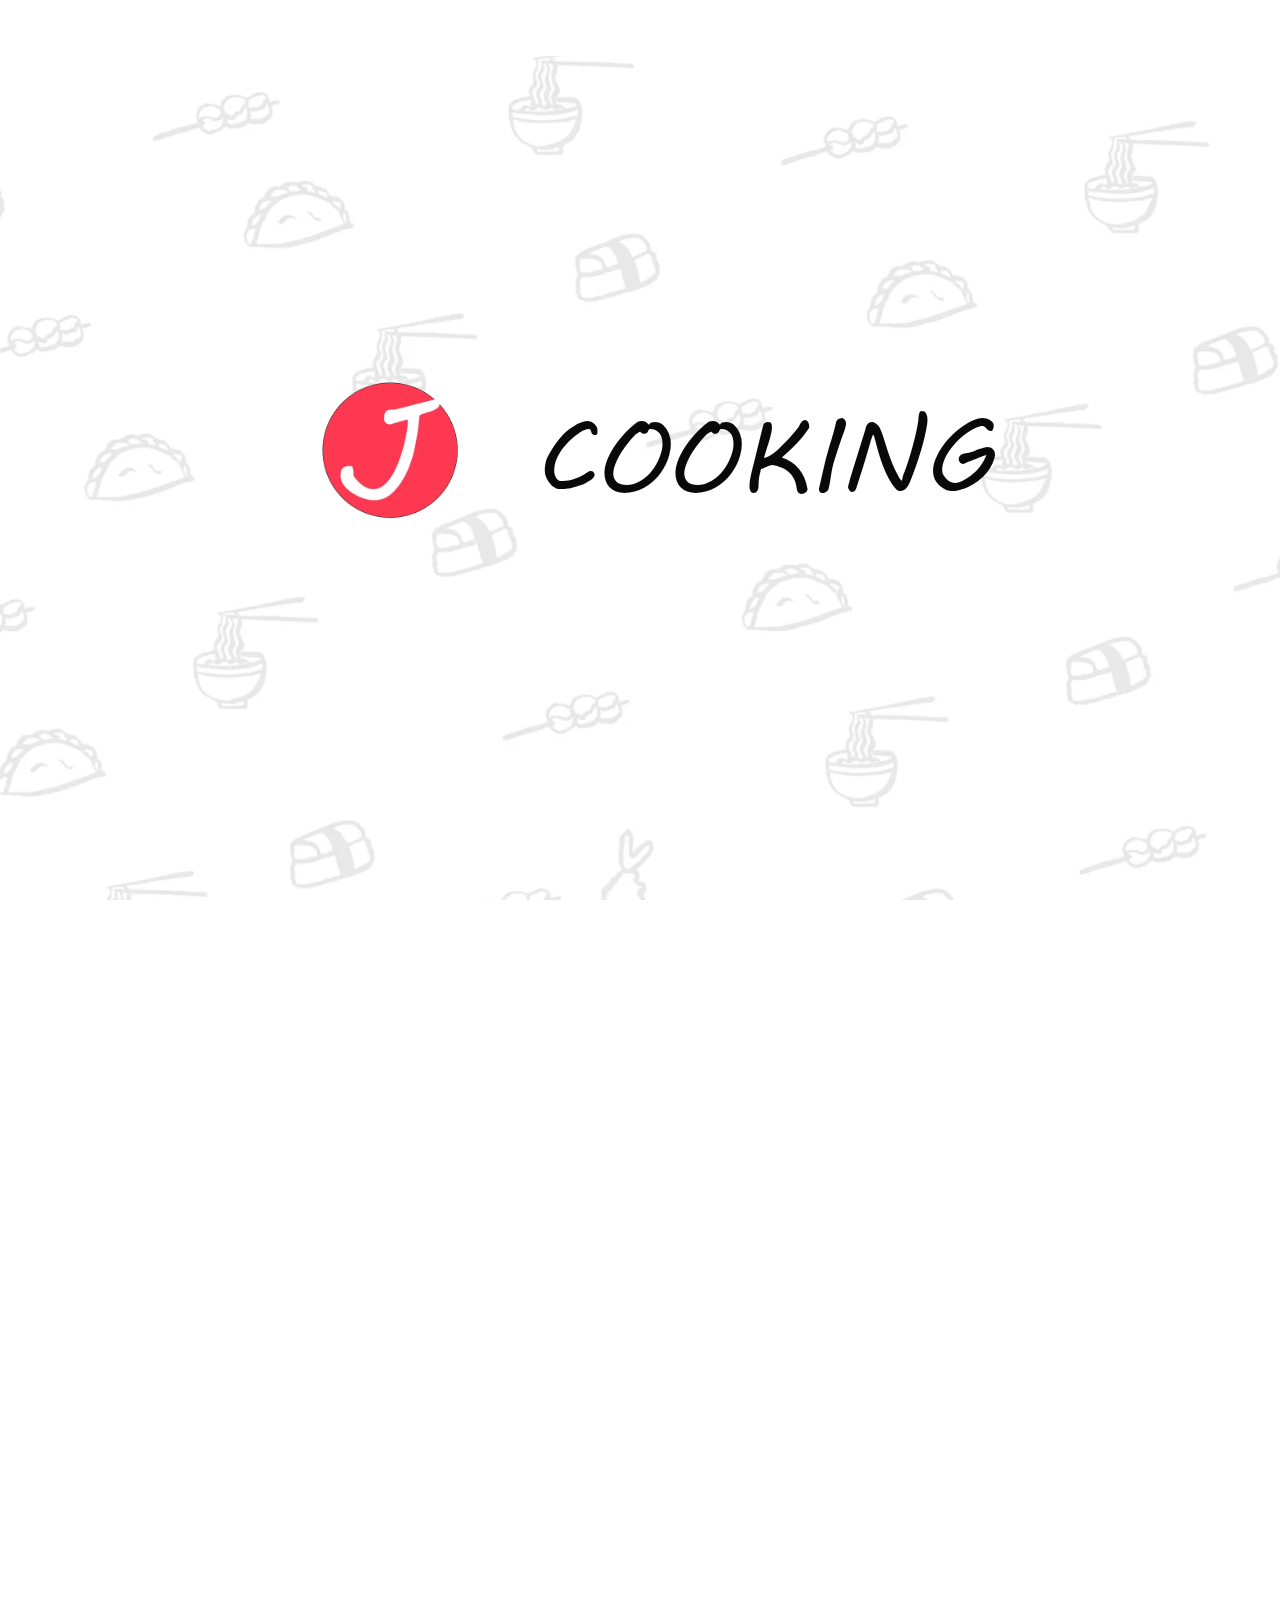
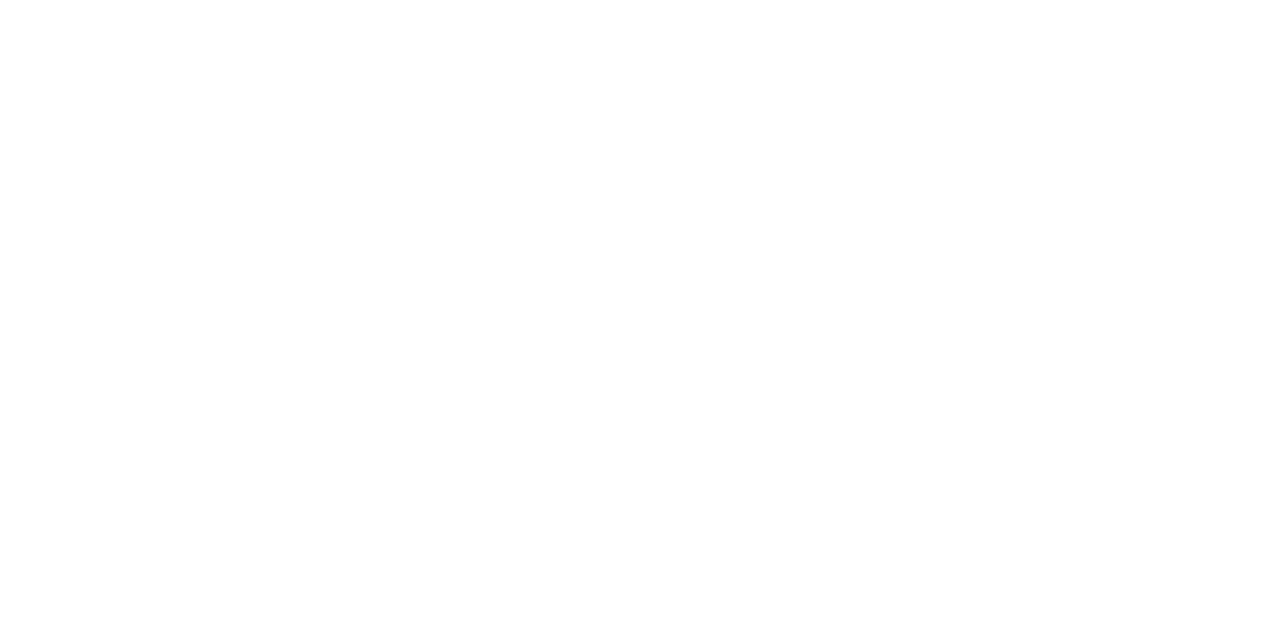
<file: index.html>
<!DOCTYPE html>
<html lang="en">
  <head>
    <meta charset="UTF-8" />
    <meta http-equiv="X-UA-Compatible" content="IE=edge" />
    <meta name="viewport" content="width=device-width, initial-scale=1.0" />
    <meta
      name="description"
      content="Site de presentation de Sushi ,Ramen ,Tempura,Okonomiyaki,Tonkatsu,Udon,
      Yakitori,Miso soup,Gyoza,Shabu-shabu"
    />
    <link rel="shortcut icon" href="images/logoIco.ico" type="image/x-icon" />
    <link rel="stylesheet" href="css/bootstrap.min.css" />
    <link rel="stylesheet" href="css/general.css" />
    <link rel="stylesheet" href="css/index.css" />
    <script src="js/bootstrap.min.js" defer></script>
    <script src="js/gsap.min.js" defer></script>
    <script src="js/indexA.js" defer></script>
    <title>Top 10 des meilleures recettes japonaises - J COOKING</title>
  </head>
  <body>
    <!-- debut du bar de navigation -->
    <nav class="navbar navbar-expand-lg bg-white position-fixed top-0 w-100">
      <div class="container-fluid">
        <!-- lien avec logo et nom -->
        <a class="navbar-brand d-flex align-items-center" href="index.html">
          <img
            src="images/logo.webp"
            alt="Logo de J-COOKING"
            width="40"
            height="40"
          />
          <span class="ms-2">COOKING</span></a
        >
        <!-- botton d'option en responsive -->
        <button
          class="navbar-toggler"
          type="button"
          data-bs-toggle="collapse"
          data-bs-target="#navbarNavAltMarkup"
          aria-controls="navbarNavAltMarkup"
          aria-expanded="false"
          aria-label="Toggle navigation"
        >
          <span class="navbar-toggler-icon"></span>
        </button>
        <div class="collapse navbar-collapse" id="navbarNavAltMarkup">
          <!-- margin auto sur l'axe x -->
          <div class="mx-auto"></div>
          <!-- list des option -->
          <div class="navbar-nav me-5 presentation">
            <a
              class="nav-link ms-3 ms-lg-0 active"
              aria-current="page"
              href="index.html"
              >Accueil</a
            >
            <a class="nav-link ms-3 ms-lg-0" href="otherPage/Plats.html"
              >Plats</a
            >
            <a class="nav-link ms-3 ms-lg-0" href="otherPage/Apropos.html"
              >A propos</a
            >
          </div>
        </div>
      </div>
    </nav>
    <!-- fin du bar de navigation -->
    <div class="container-fluid h-100 presentation">
      <div class="navfict"></div>
      <div class="row h-100 align-items-center">
        <div
          class="col-12 col-md-6 h-50 d-flex align-items-center justify-content-center"
        >
          <div class="w-100 w-md-75">
            <h1 class="titreSec">
              BIENVENUE SUR <span class="nomSite">J COOKING</span>
            </h1>
            <p>
              Découvrez les 10 meilleurs plats japonais sur notre page dédiée !
              Des sushis aux ramens en passant par les tempuras, laissez-vous
              tenter par une sélection de plats délicieux et partez pour un
              voyage culinaire passionnant à travers le Japon.
            </p>
          </div>
        </div>
        <div class="col-12 col-md-6 h-50">
          <img
            src="images/sa.webp"
            alt=""
            class="object-fit-contain w-100 h-100"
          />
        </div>
      </div>
      <div class="row h-md-100 align-items-center">
        <div
          class="col-12 col-md-6 d-flex align-items-center justify-content-center"
        >
          <div class="w-100 w-md-75">
            <h1 class="titreSec">PETIT HISTORIQUE DES RECETTES JAPONAIS</h1>
            <p>
              La cuisine japonaise a une longue histoire qui remonte à des
              siècles avant notre ère. Elle est influencée par les traditions
              locales ainsi que par les influences étrangères, notamment
              chinoises et coréennes. Au fil des siècles, la cuisine japonaise
              s'est diversifiée pour inclure une variété de plats savoureux tels
              que le sushi, le tempura, le ramen, le soba, le udon, le yakitori
              et le tonkatsu. Aujourd'hui, la cuisine japonaise est considérée
              comme l'une des plus saines et des plus raffinées du monde.
            </p>
          </div>
        </div>
        <div class="col-12 col-md-6 h-50">
          <img
            src="images/sa2.webp"
            alt=""
            class="object-fit-contain w-100 h-100"
          />
        </div>
      </div>
      <div class="container">
        <footer class="py-3 my-4">
          <ul class="nav justify-content-center border-bottom pb-3 mb-3">
            <li class="nav-item">
              <a href="index.html" class="nav-link px-2 text-muted">Accueil</a>
            </li>
            <li class="nav-item">
              <a href="otherPage/Plats.html" class="nav-link px-2 text-muted"
                >Plats</a
              >
            </li>
            <li class="nav-item">
              <a href="otherPage/Apropos.html" class="nav-link px-2 text-muted"
                >A propos</a
              >
            </li>
          </ul>
          <div
            class="d-flex flex-wrap justify-content-between align-items-center py-3 my-4"
          >
            <span class="mb-0 text-muted">Create by LOOM</span>

            <ul
              class="nav col-md-4 justify-content-end list-unstyled d-flex align-items-center"
            >
              <li class="ms-4">
                <a
                  href="https://web.facebook.com/nameno.rkt.9"
                  target="_blank"
                  aria-label="Lien vers le facebook de namenorkt"
                  ><img width="20" height="20" src="images/fb.webp" alt=""
                /></a>
              </li>
              <li class="ms-4">
                <a
                  href="https://www.instagram.com/namenorkt/"
                  target="_blank"
                  aria-label="Lien vers l'instagram de namenorkt"
                  ><img width="20" height="20" src="images/insta.webp" alt=""
                /></a>
              </li>
            </ul>
          </div>
        </footer>
      </div>
    </div>
  </body>
</html>
</file>
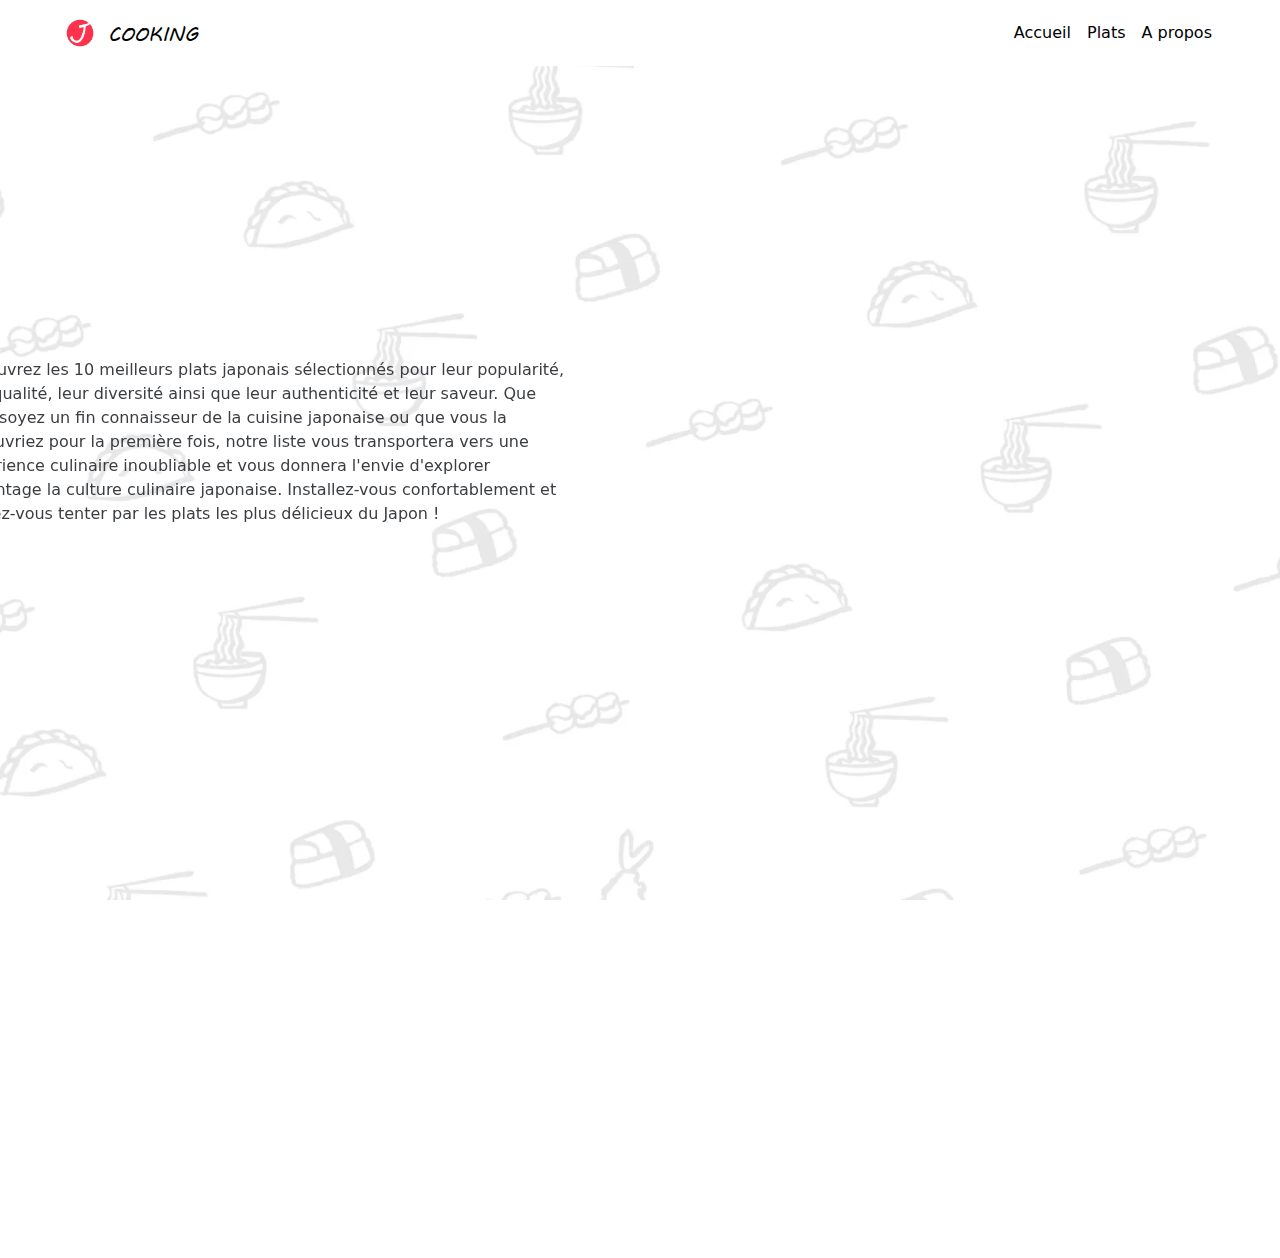
<file: otherPage/Apropos.html>
<!DOCTYPE html>
<html lang="en">
  <head>
    <meta charset="UTF-8" />
    <meta http-equiv="X-UA-Compatible" content="IE=edge" />
    <meta name="viewport" content="width=device-width, initial-scale=1.0" />
    <link
      rel="shortcut icon"
      href="../images/logoIco.ico"
      type="image/x-icon"
    />

    <link rel="stylesheet" href="../css/bootstrap.min.css" />
    <link rel="stylesheet" href="../css/general.css" />
    <script src="../js/bootstrap.min.js" defer></script>
    <script src="../js/gsap.min.js" defer></script>
    <script src="../js/aproposA.js" defer></script>
    <title>Top 10 des meilleures recettes japonaises - J COOKING</title>
  </head>
  <body>
    <!-- debut du bar de navigation -->
    <nav class="navbar navbar-expand-lg bg-white position-fixed top-0 w-100">
      <div class="container-fluid">
        <!-- lien avec logo et nom -->
        <a class="navbar-brand d-flex align-items-center" href="../index.html">
          <img
            src="../images/logo.webp"
            alt="Logo de J-COOKING"
            width="40"
            height="40"
          />
          <span class="ms-2">COOKING</span></a
        >
        <!-- botton d'option en responsive -->
        <button
          class="navbar-toggler"
          type="button"
          data-bs-toggle="collapse"
          data-bs-target="#navbarNavAltMarkup"
          aria-controls="navbarNavAltMarkup"
          aria-expanded="false"
          aria-label="Toggle navigation"
        >
          <span class="navbar-toggler-icon"></span>
        </button>
        <div class="collapse navbar-collapse" id="navbarNavAltMarkup">
          <!-- margin auto sur l'axe x -->
          <div class="mx-auto"></div>
          <!-- list des option -->
          <div class="navbar-nav me-5">
            <a
              class="nav-link ms-3 ms-lg-0 active"
              aria-current="page"
              href="../index.html"
              >Accueil</a
            >
            <a class="nav-link ms-3 ms-lg-0" href="Plats.html">Plats</a>
            <a class="nav-link ms-3 ms-lg-0" href="Apropos.html">A propos</a>
          </div>
        </div>
      </div>
    </nav>
    <!-- fin du bar de navigation -->
    <div class="container-fluid h-100">
      <div class="navfict"></div>
      <div class="row h-md-100 align-items-center">
        <div
          class="col-12 col-md-6 d-flex align-items-center justify-content-center gauche"
        >
          <p>
            Découvrez les 10 meilleurs plats japonais sélectionnés pour leur
            popularité, leur qualité, leur diversité ainsi que leur authenticité
            et leur saveur. Que vous soyez un fin connaisseur de la cuisine
            japonaise ou que vous la découvriez pour la première fois, notre
            liste vous transportera vers une expérience culinaire inoubliable et
            vous donnera l'envie d'explorer davantage la culture culinaire
            japonaise. Installez-vous confortablement et laissez-vous tenter par
            les plats les plus délicieux du Japon !
          </p>
        </div>
        <div
          class="col-12 col-md-6 d-flex align-items-center justify-content-center droit"
        >
          <img
            src="../images/sa3.webp"
            alt=""
            class="object-fit-contain w-100 h-100"
          />
        </div>
      </div>
      <div class="container">
        <footer class="py-3 my-4">
          <ul class="nav justify-content-center border-bottom pb-3 mb-3">
            <li class="nav-item">
              <a href="../index.html" class="nav-link px-2 text-muted"
                >Accueil</a
              >
            </li>
            <li class="nav-item">
              <a href="Plats.html" class="nav-link px-2 text-muted">Plats</a>
            </li>
            <li class="nav-item">
              <a href="Apropos.html" class="nav-link px-2 text-muted"
                >A propos</a
              >
            </li>
          </ul>
          <div
            class="d-flex flex-wrap justify-content-between align-items-center py-3 my-4"
          >
            <span class="mb-0 text-muted">Create by LOOM</span>

            <ul
              class="nav col-md-4 justify-content-end list-unstyled d-flex align-items-center"
            >
              <li class="ms-4">
                <a
                  href="https://web.facebook.com/nameno.rkt.9"
                  target="_blank"
                  aria-label="Lien vers le facebook de namenorkt"
                  ><img width="20" height="20" src="../images/fb.webp" alt=""
                /></a>
              </li>
              <li class="ms-4">
                <a
                  href="https://www.instagram.com/namenorkt/"
                  target="_blank"
                  aria-label="Lien vers l'instagram de namenorkt"
                  ><img
                    width="20"
                    height="20"
                    src="../images/insta.webp"
                    alt=""
                /></a>
              </li>
            </ul>
          </div>
        </footer>
      </div>
    </div>
  </body>
</html>
</file>
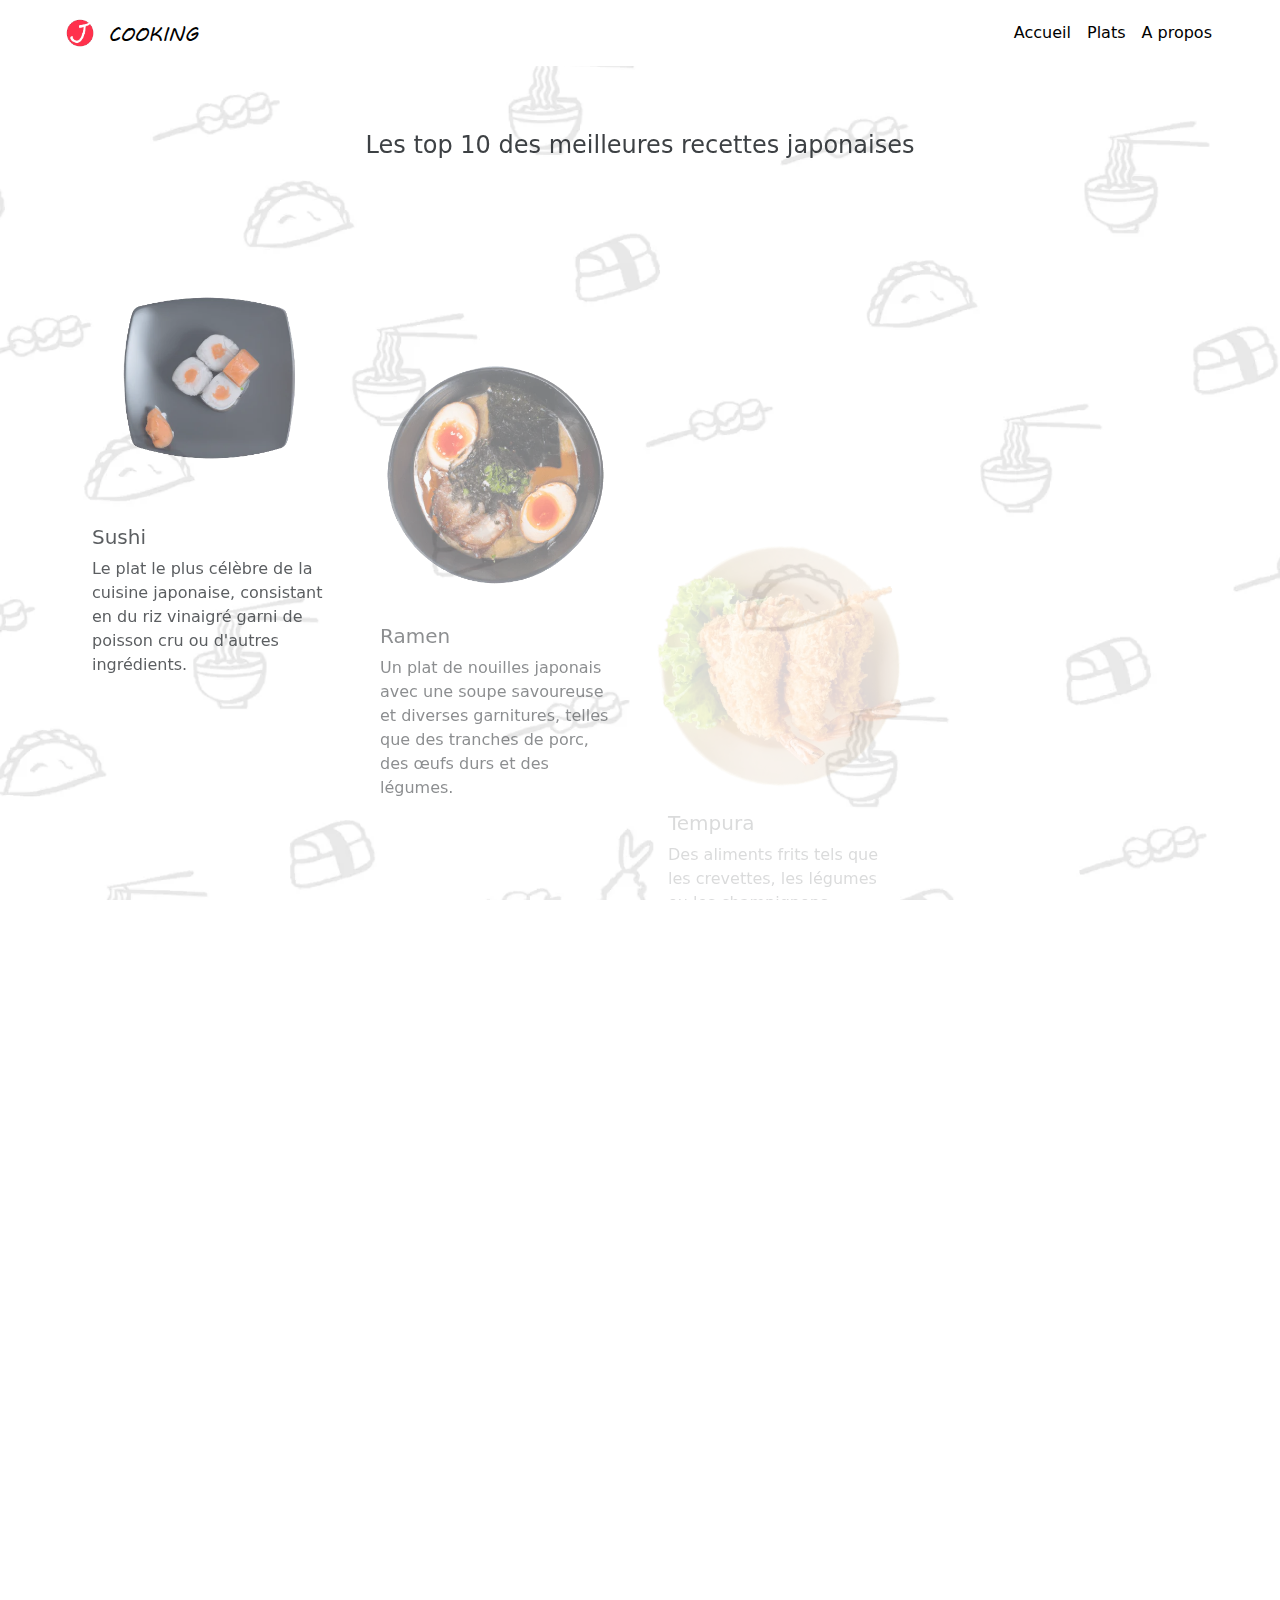
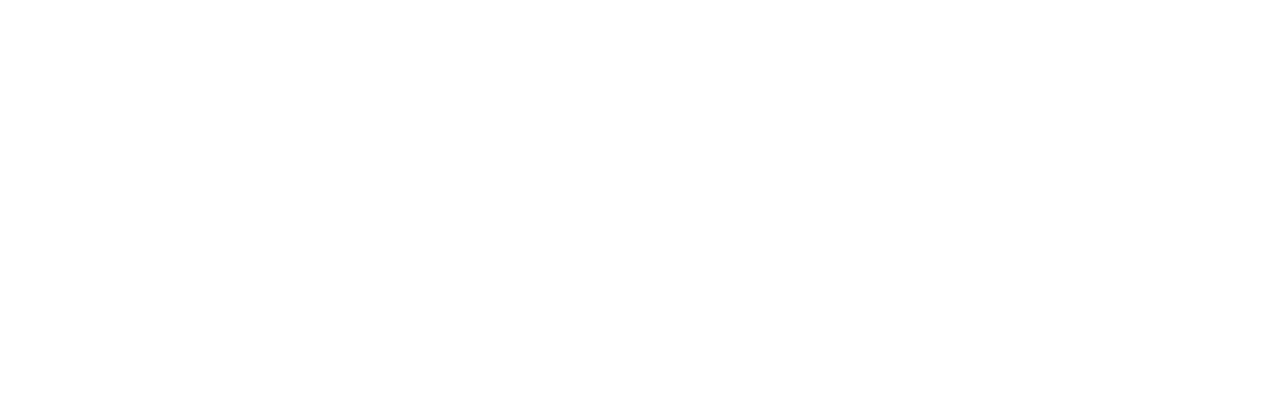
<file: otherPage/Plats.html>
<!DOCTYPE html>
<html lang="en">
  <head>
    <meta charset="UTF-8" />
    <meta http-equiv="X-UA-Compatible" content="IE=edge" />
    <meta name="viewport" content="width=device-width, initial-scale=1.0" />
    <link
      rel="shortcut icon"
      href="../images/logoIco.ico"
      type="image/x-icon"
    />
    <link rel="stylesheet" href="../css/bootstrap.min.css" />
    <link rel="stylesheet" href="../css/general.css" />
    <link rel="stylesheet" href="../css/plats.css" />
    <script src="../js/bootstrap.min.js" defer></script>
    <script src="../js/gsap.min.js" defer></script>
    <script src="../js/platsA.js" defer></script>
    <title>Top 10 des meilleures recettes japonaises - J COOKING</title>
  </head>
  <body>
    <!-- debut du bar de navigation -->
    <nav class="navbar navbar-expand-lg bg-white position-fixed top-0 w-100">
      <div class="container-fluid">
        <!-- lien avec logo et nom -->
        <a class="navbar-brand d-flex align-items-center" href="../index.html">
          <img
            src="../images/logo.webp"
            alt="Logo de J-COOKING"
            width="40"
            height="40"
          />
          <span class="ms-2">COOKING</span></a
        >
        <!-- botton d'option en responsive -->
        <button
          class="navbar-toggler"
          type="button"
          data-bs-toggle="collapse"
          data-bs-target="#navbarNavAltMarkup"
          aria-controls="navbarNavAltMarkup"
          aria-expanded="false"
          aria-label="Toggle navigation"
        >
          <span class="navbar-toggler-icon"></span>
        </button>
        <div class="collapse navbar-collapse" id="navbarNavAltMarkup">
          <!-- margin auto sur l'axe x -->
          <div class="mx-auto"></div>
          <!-- list des option -->
          <div class="navbar-nav me-5">
            <a
              class="nav-link ms-3 ms-lg-0 active"
              aria-current="page"
              href="../index.html"
              >Accueil</a
            >
            <a class="nav-link ms-3 ms-lg-0" href="Plats.html">Plats</a>
            <a class="nav-link ms-3 ms-lg-0" href="Apropos.html">A propos</a>
          </div>
        </div>
      </div>
    </nav>
    <!-- fin du bar de navigation -->
    <div class="container-fluid h-100">
      <div class="navfict"></div>
      <h1 class="w-100 text-center fs-4 anim">
        Les top 10 des meilleures recettes japonaises
      </h1>
      <div
        class="row align-items-center justify-content-center"
        id="listRecettes"
      >
        <div
          class="card bg-transparent border-0 col-6 col-lg-2 anim"
          style="width: 18rem; z-index: -1"
        >
          <img
            class="card-img-top"
            src="../images/Sushi.webp "
            alt="image de Sushi "
          />
          <div class="card-body">
            <h5 class="card-title">Sushi</h5>
            <p class="card-text">
              Le plat le plus célèbre de la cuisine japonaise, consistant en du
              riz vinaigré garni de poisson cru ou d'autres ingrédients.
            </p>
          </div>
        </div>
        <div
          class="card bg-transparent border-0 col-6 col-lg-2 anim"
          style="width: 18rem; z-index: -1"
        >
          <img
            class="card-img-top"
            src="../images/ramen.webp "
            alt="image de Ramen "
          />
          <div class="card-body">
            <h5 class="card-title">Ramen</h5>
            <p class="card-text">
              Un plat de nouilles japonais avec une soupe savoureuse et diverses
              garnitures, telles que des tranches de porc, des œufs durs et des
              légumes.
            </p>
          </div>
        </div>
        <div
          class="card bg-transparent border-0 col-6 col-lg-2 anim"
          style="width: 18rem; z-index: -1"
        >
          <img
            class="card-img-top"
            src="../images/Tempura.webp "
            alt="Image de Tempura "
          />
          <div class="card-body">
            <h5 class="card-title">Tempura</h5>
            <p class="card-text">
              Des aliments frits tels que les crevettes, les légumes ou les
              champignons, enrobés d'une pâte légère et croustillante.
            </p>
          </div>
        </div>
        <div
          class="card bg-transparent border-0 col-6 col-lg-2 anim"
          style="width: 18rem; z-index: -1"
        >
          <img
            class="card-img-top"
            src="../images/Okonomiyaki.webp "
            alt="Image de Okonomiyaki "
          />
          <div class="card-body">
            <h5 class="card-title">Okonomiyaki</h5>
            <p class="card-text">
              Une sorte de crêpe japonaise avec des ingrédients mélangés, tels
              que le chou, le porc, les crevettes et le tempura, cuit sur une
              plaque chauffante.
            </p>
          </div>
        </div>
        <div
          class="card bg-transparent border-0 col-6 col-lg-2 anim"
          style="width: 18rem; z-index: -1"
        >
          <img
            class="card-img-top"
            src="../images/Tonkatsu.webp "
            alt="Image de Tonkatsu "
          />
          <div class="card-body">
            <h5 class="card-title">Tonkatsu</h5>
            <p class="card-text">
              Des tranches de porc panées et frites, souvent servies avec du riz
              et de la sauce tonkatsu.
            </p>
          </div>
        </div>
        <div
          class="card bg-transparent border-0 col-6 col-lg-2 anim"
          style="width: 18rem; z-index: -1"
        >
          <img
            class="card-img-top"
            src="../images/Udon.webp "
            alt="Image de Udon "
          />
          <div class="card-body">
            <h5 class="card-title">Udon</h5>
            <p class="card-text">
              Des nouilles épaisses et chewy, servies dans une soupe chaude ou
              froide avec divers ingrédients tels que le tempura, les algues et
              les œufs.
            </p>
          </div>
        </div>
        <div
          class="card bg-transparent border-0 col-6 col-lg-2 anim"
          style="width: 18rem; z-index: -1"
        >
          <img
            class="card-img-top"
            src="../images/Yakitori.webp "
            alt="Image de Yakitori "
          />
          <div class="card-body">
            <h5 class="card-title">Yakitori</h5>
            <p class="card-text">
              Des brochettes de viande ou de poulet grillées, marinées dans une
              sauce sucrée et salée.
            </p>
          </div>
        </div>
        <div
          class="card bg-transparent border-0 col-6 col-lg-2 anim"
          style="width: 18rem; z-index: -1"
        >
          <img
            class="card-img-top"
            src="../images/miso_soup.webp "
            alt="Image de Miso soup "
          />
          <div class="card-body">
            <h5 class="card-title">Miso soup</h5>
            <p class="card-text">
              Une soupe à base de pâte de soja fermentée, souvent servie avec
              des algues et des cubes de tofu.
            </p>
          </div>
        </div>
        <div
          class="card bg-transparent border-0 col-6 col-lg-2 anim"
          style="width: 18rem; z-index: -1"
        >
          <img
            class="card-img-top"
            src="../images/gyoza.webp "
            alt="Image de Gyoza "
          />
          <div class="card-body">
            <h5 class="card-title">Gyoza</h5>
            <p class="card-text">
              Des petits chaussons japonais farcis de légumes et de viande,
              souvent servis comme amuse-bouche ou en plat principal.
            </p>
          </div>
        </div>
        <div
          class="card bg-transparent border-0 col-6 col-lg-2 anim"
          style="width: 18rem; z-index: -1"
        >
          <img
            class="card-img-top"
            src="../images/shabu-shabu.webp "
            alt="Image de Shabu-shabu "
          />
          <div class="card-body">
            <h5 class="card-title">Shabu-shabu</h5>
            <p class="card-text">
              Une fondue japonaise où les invités cuisent des tranches fines de
              viande et des légumes dans un bouillon chaud avant de les tremper
              dans une sauce.
            </p>
          </div>
        </div>
      </div>
      <div class="container">
        <footer class="py-3 my-4">
          <ul class="nav justify-content-center border-bottom pb-3 mb-3">
            <li class="nav-item">
              <a href="../index.html" class="nav-link px-2 text-muted"
                >Accueil</a
              >
            </li>
            <li class="nav-item">
              <a href="Plats.html" class="nav-link px-2 text-muted">Plats</a>
            </li>
            <li class="nav-item">
              <a href="Apropos.html" class="nav-link px-2 text-muted"
                >A propos</a
              >
            </li>
          </ul>
          <div
            class="d-flex flex-wrap justify-content-between align-items-center py-3 my-4"
          >
            <span class="mb-0 text-muted">Create by LOOM</span>

            <ul
              class="nav col-md-4 justify-content-end list-unstyled d-flex align-items-center"
            >
              <li class="ms-4">
                <a
                  href="https://web.facebook.com/nameno.rkt.9"
                  target="_blank"
                  aria-label="Lien vers le facebook de namenorkt"
                  ><img width="20" height="20" src="../images/fb.webp" alt=""
                /></a>
              </li>
              <li class="ms-4">
                <a
                  href="https://www.instagram.com/namenorkt/"
                  target="_blank"
                  aria-label="Lien vers l'instagram de namenorkt"
                  ><img
                    width="20"
                    height="20"
                    src="../images/insta.webp"
                    alt=""
                /></a>
              </li>
            </ul>
          </div>
        </footer>
      </div>
    </div>
  </body>
</html>
</file>
<file: css/general.css>
@font-face {
  font-family: "font-1";
  src: url(../font/mvboli.ttf);
}
* {
  margin: 0;
  padding: 0;
}
html,
body,
.conteneur {
  width: 100%;
  height: 100%;
  overflow: scroll !important;
}
body {
  background-image: url(../images/fond.webp);
  background-position: center;
  background-repeat: no-repeat;
  background-size: cover;
}
body::-webkit-scrollbar {
  width: 0;
  height: 0;
}
/* debut elimination des bordure de botton en responsive */
.navbar {
  z-index: 1;
  --bs-navbar-toggler-focus-width: 0rem;
}
.navbar-toggler {
  border: 0 !important;
}
/* fin elimination des bordure de botton en responsive */
.nomSite {
  font-family: "font-1";
}
.navbar-brand {
  margin-left: 1rem;
  font-family: "font-1";
}
.navbar-collapse {
  background-color: rgb(16, 16, 16) !important;
  border: none !important;
}
.navbar-collapse a {
  color: white !important;
}
.navfict {
  height: 66px;
}
@media (min-width: 768px) {
  .navfict {
    height: 0px;
  }
  .w-md-75 {
    width: 75% !important;
  }
  .h-md-100 {
    height: 100% !important;
  }
}
@media (min-width: 992px) {
  .navbar-brand {
    margin-left: 3rem;
  }
  .navbar-collapse {
    background-color: white !important;
  }
  .navbar-collapse a {
    color: black !important;
  }
}
</file>
<file: css/index.css>
.titreSec {
  font-size: calc(1.2rem + 1vw) !important;
  font-weight: 700;
}
</file>
<file: css/plats.css>
@media (min-width: 768px) {
  .navfict {
    height: 66px;
  }
}
</file>
